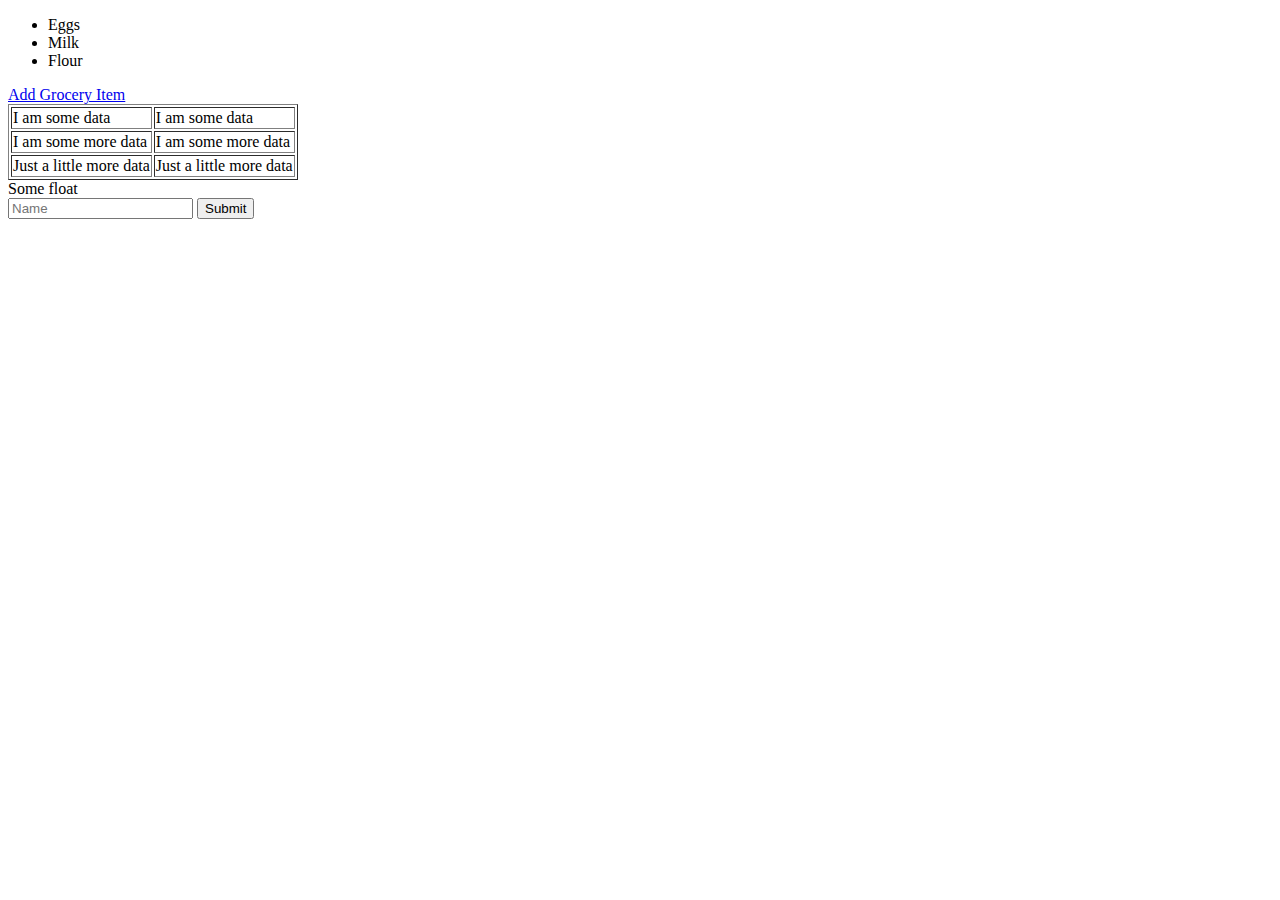
<file: HTML Learning/Index2.html>
<!DOCTYPE html>
<html lang="en">
<head>
    <meta charset="UTF-8">
    <meta http-equiv="X-UA-Compatible" content="IE=edge">
    <meta name="viewport" content="width=device-width, initial-scale=1.0">
    <title>Having Fun Learning</title>
</head>
<body>
    <ul>
        <li>Eggs</li>
        <li>Milk</li>
        <li>Flour</li>
    </ul>
    <a href="www.google.com">Add Grocery Item</a>
    <table border="1">
        <tr>
            <td>I am some data</td>
            <td>I am some data</td>
        </tr>
        <tr>
            <td>I am some more data</td>
            <td>I am some more data</td>
        </tr>
        <tr>
            <td>Just a little more data</td>
            <td>Just a little more data</td>
        </tr>
    </table>
    <div>
        Some float
    </div>
    <form action="Index2.html" method="GET">
        <input type="text" name="name" placeholder="Name">
        <button type="submit">Submit</button>
      </form>
    
</body>
</html>
</file>
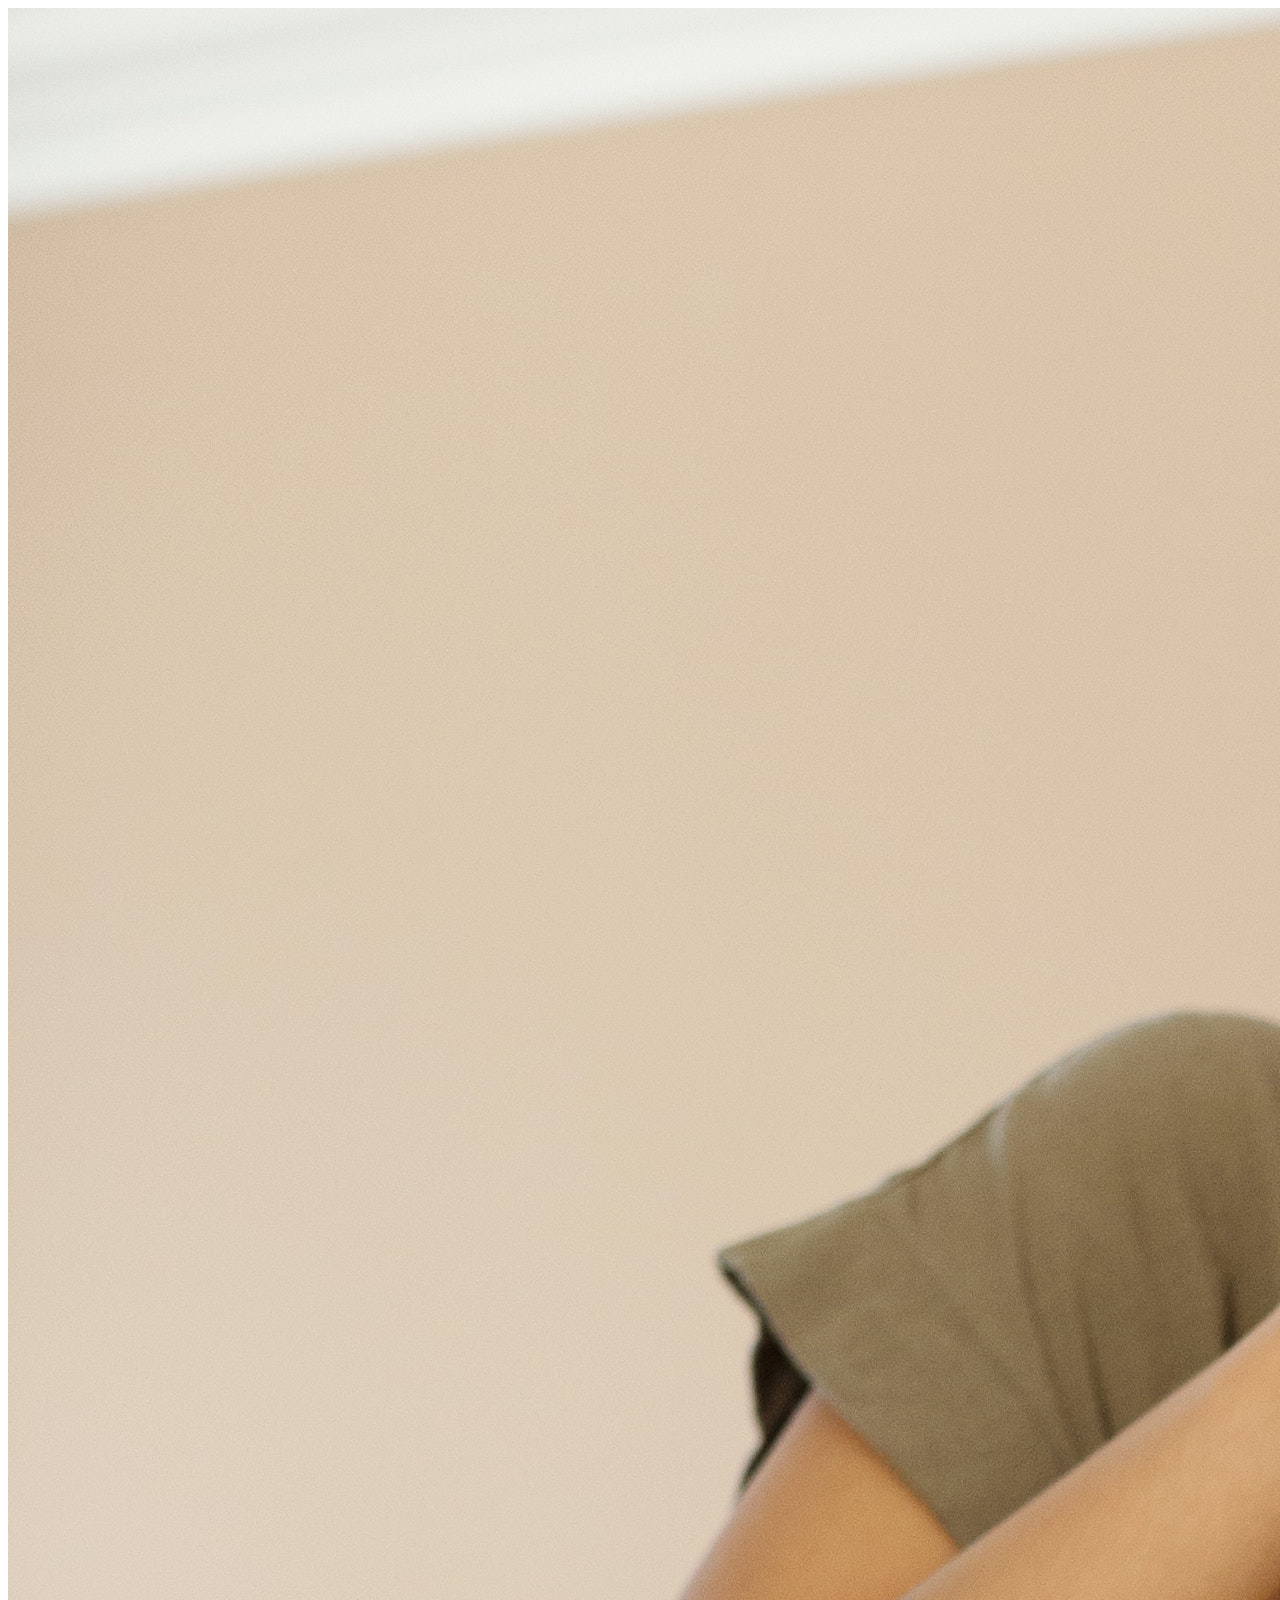
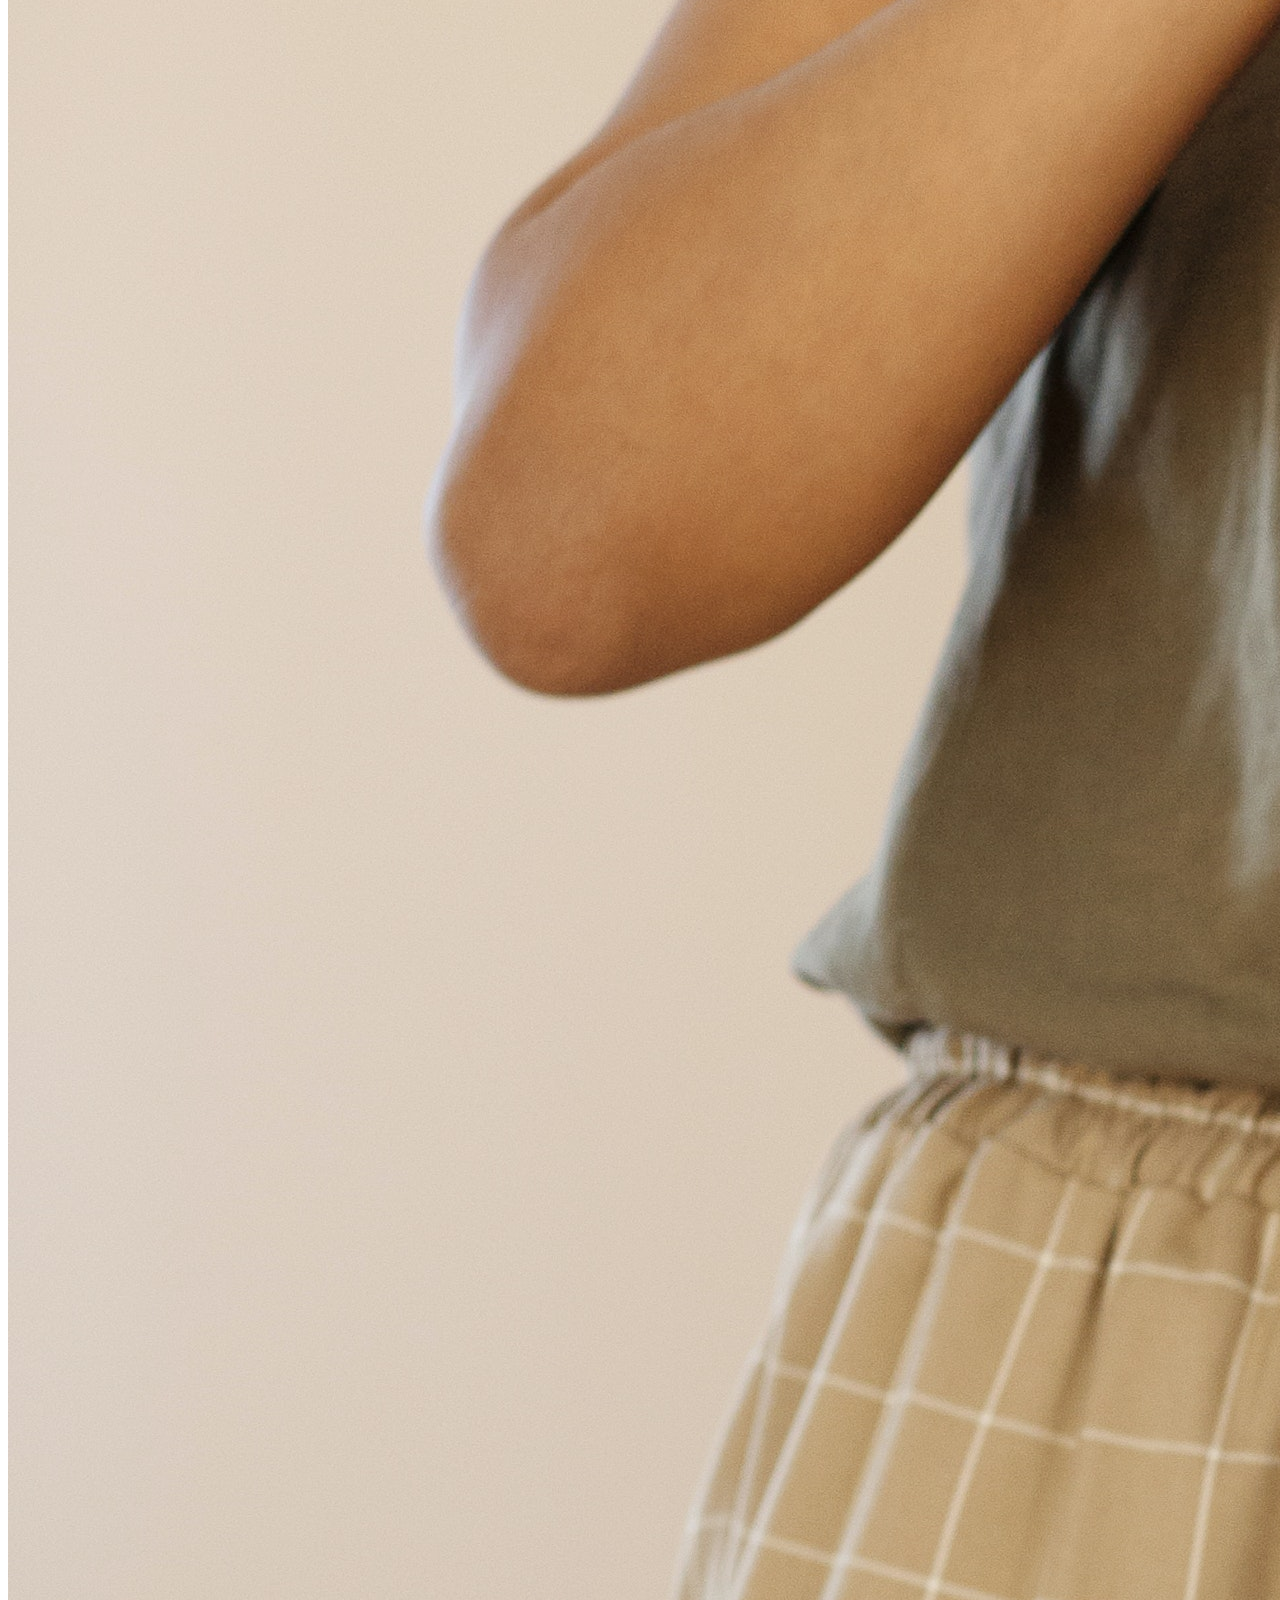
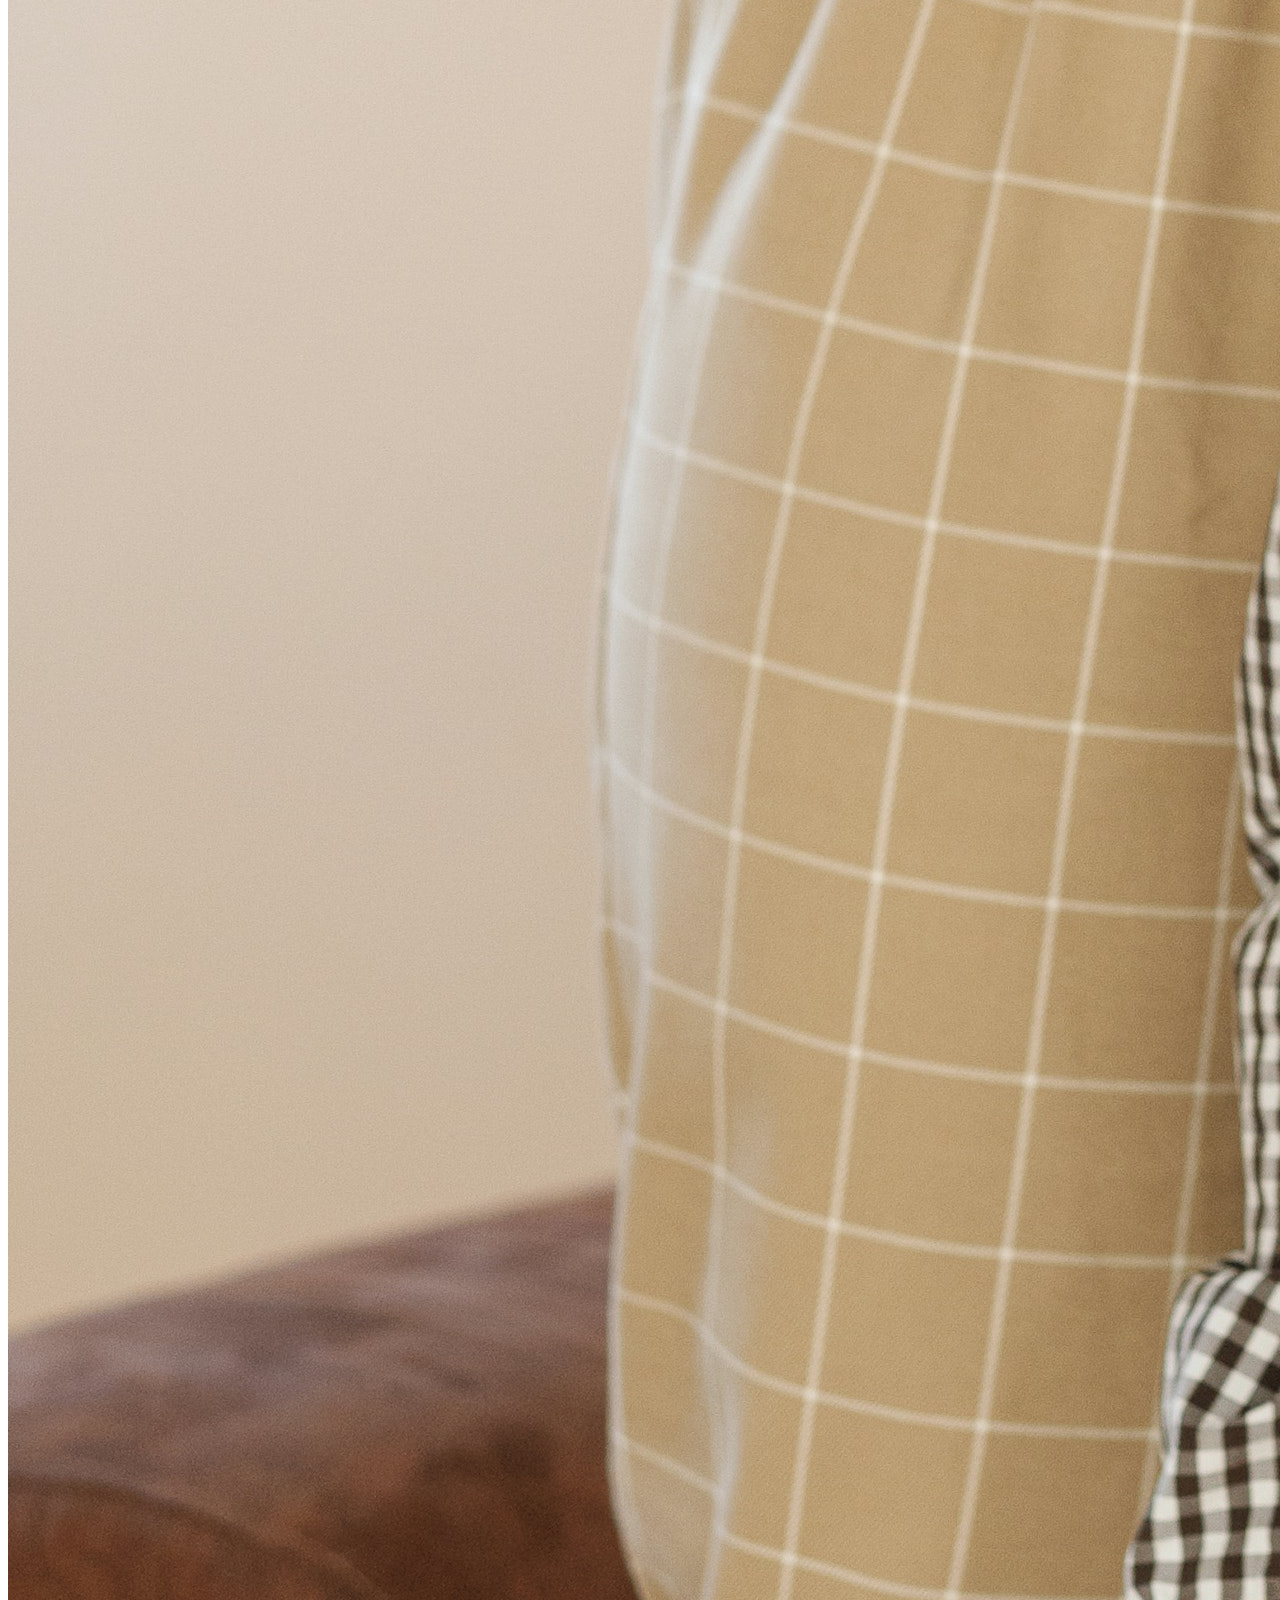
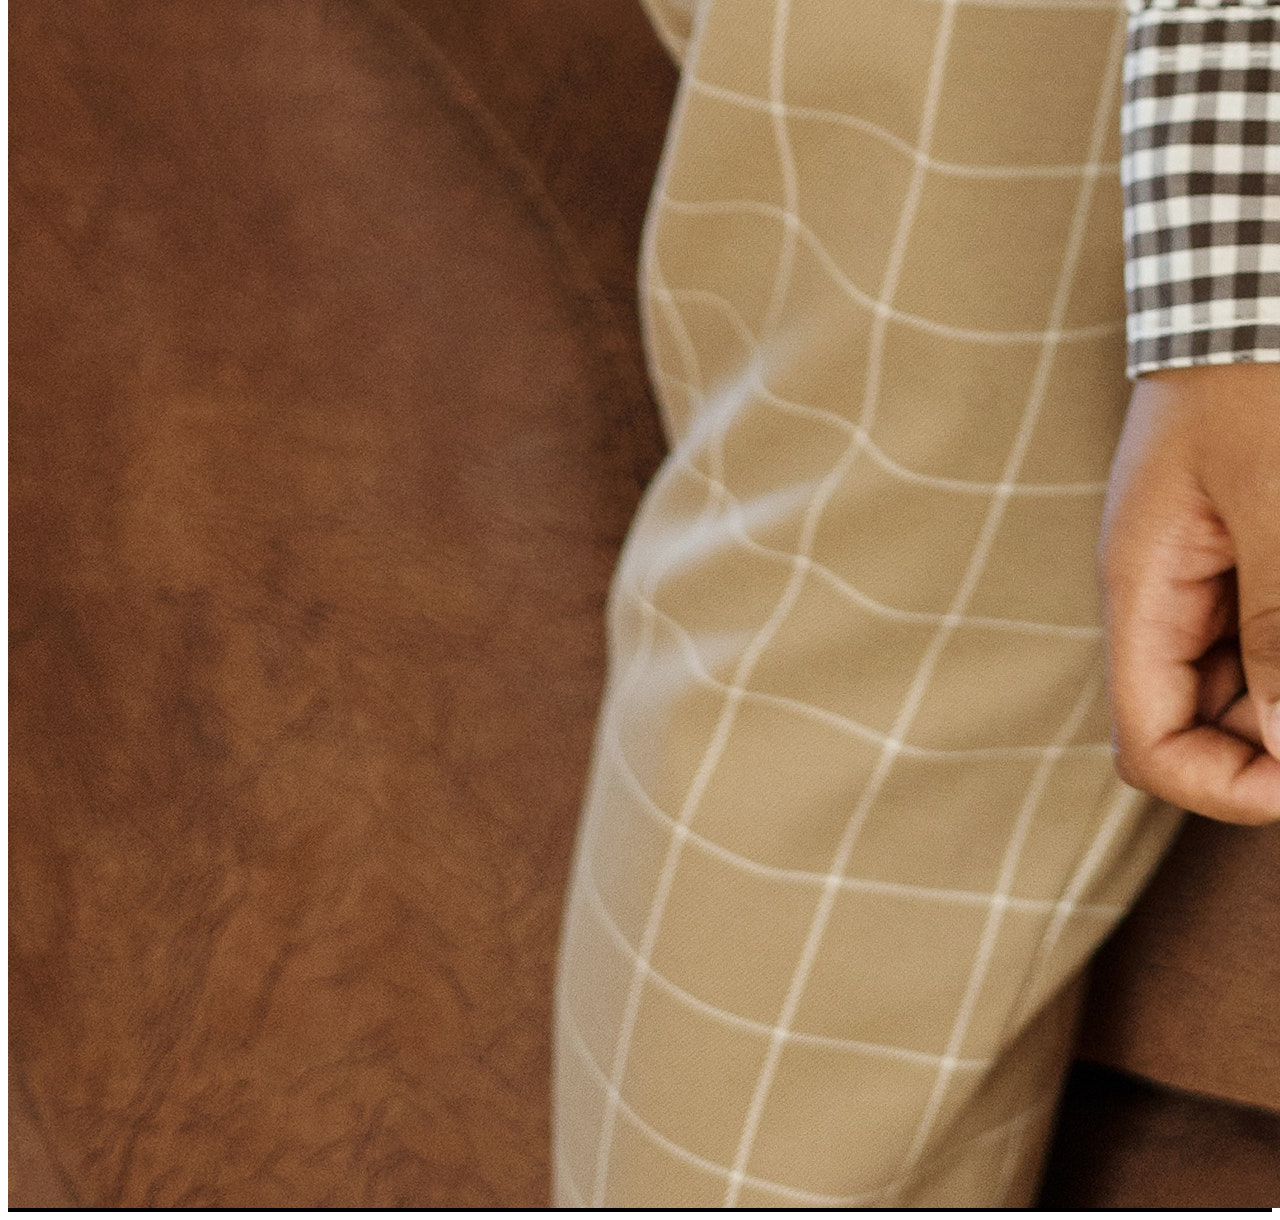
<file: HTML Learning/index3.html>
<!DOCTYPE html>
<html lang="en">
<head>
    <meta charset="UTF-8">
    <meta http-equiv="X-UA-Compatible" content="IE=edge">
    <meta name="viewport" content="width=device-width, initial-scale=1.0">
    <title>Document</title>
    <link rel="stylesheet" href="./stylesheet.css">
</head>
<body>
    <div class="box">
        <img class="intro" src="mumson.jpg" alt="Mother and son">
    </div>
</body>
</html>
</file>
<file: HTML Learning/stylesheet.css>
p{
    color:black;
    font-size:medium;
    font-style:normal;
    font-family: -apple-system, BlinkMacSystemFont, 'Segoe UI', Roboto, Oxygen, Ubuntu, Cantarell, 'Open Sans', 'Helvetica Neue', sans-serif;
}

.box{
    height:device-height;
    width:device-width;
    background:black;

}

.intro{
    height:device-height;
    width:device-width;

}
</file>
